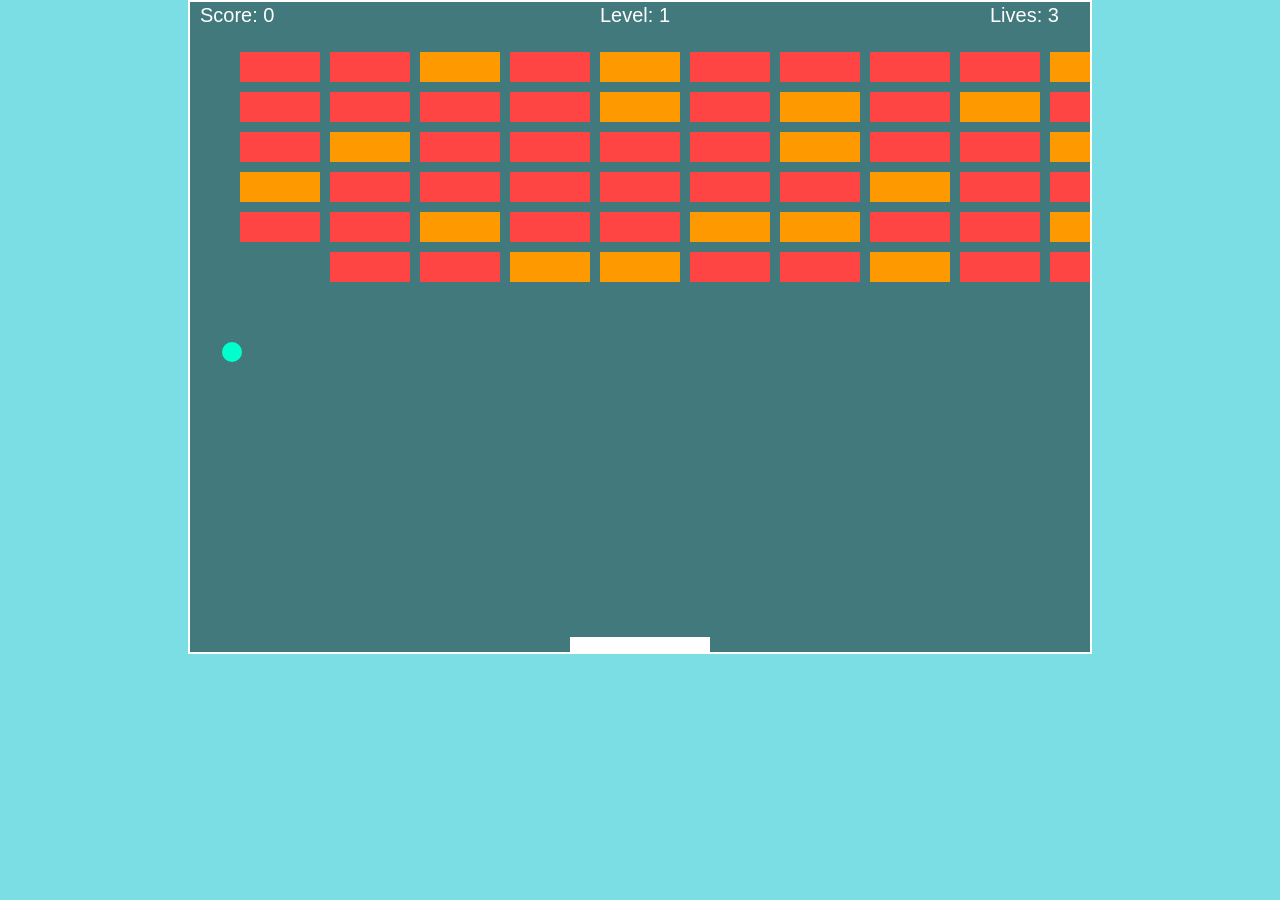
<file: brick.html>
<!DOCTYPE html>
<html lang="en">
<head>
    <meta charset="UTF-8">
    <meta name="viewport" content="width=device-width, initial-scale=1.0">
    <title>Brick Breaker Game</title>
    <style>
        body {
            text-align: center;
            background-color: #7cdee5;
            margin: 0;
            overflow: hidden;
        }

        canvas {
            background: #42797d;
            display: block;
            margin: auto;
            border: 2px solid #fff;
        }
    </style>
</head>
<body>
    <canvas id="gameCanvas"></canvas>
    <script>
        const canvas = document.getElementById("gameCanvas");
        const ctx = canvas.getContext("2d");

        canvas.width = 900;
        canvas.height = 650;

        let lives = 3;
        let score = 0;
        let level = 1;
        let maxLevels = 5;

        let ball = {
            x: canvas.width / 2,
            y: canvas.height - 60,
            radius: 10,
            dx: Math.random() < 0.5 ? 4 : -4,
            dy: -4,
            speedMultiplier: 1
        };

        let paddle = {
            width: 140,
            height: 15,
            x: (canvas.width - 140) / 2,
            dx: 12
        };

        const brickColumnCount = 10;
        const brickWidth = 80;
        const brickHeight = 30;
        const brickPadding = 10;
        const brickOffsetTop = 50;
        const brickOffsetLeft = 50;
        let brickRowCount = 5 + level;
        let bricksRemaining;
        let bricks = [];

        function createBricks() {
            bricksRemaining = 0;
            bricks = [];
            brickRowCount = 5 + level;
            for (let c = 0; c < brickColumnCount; c++) {
                bricks[c] = [];
                for (let r = 0; r < brickRowCount; r++) {
                    let type = Math.random() < 0.3 ? "strong" : "normal";
                    let hits = type === "strong" ? 2 : 1;
                    bricks[c][r] = {
                        x: 0,
                        y: 0,
                        status: 1,
                        type: type,
                        hits: hits,
                        hasPowerUp: Math.random() < 0.15
                    };
                    bricksRemaining++;
                }
            }
        }
        createBricks();

        function setBallSpeed() {
            const speedLevels = {
                1: 1.5,
                2: 1.8,
                3: 2.2,
                4: 2.6,
                5: 3.0
            };
            ball.speedMultiplier = speedLevels[level] || 3.5;
        }

        let rightPressed = false;
        let leftPressed = false;

        document.addEventListener("keydown", (e) => {
            if (e.key === "Right" || e.key === "ArrowRight") rightPressed = true;
            if (e.key === "Left" || e.key === "ArrowLeft") leftPressed = true;
        });
        document.addEventListener("keyup", (e) => {
            if (e.key === "Right" || e.key === "ArrowRight") rightPressed = false;
            if (e.key === "Left" || e.key === "ArrowLeft") leftPressed = false;
        });

        function drawBall() {
            ctx.beginPath();
            ctx.arc(ball.x, ball.y, ball.radius, 0, Math.PI * 2);
            ctx.fillStyle = "#00ffcc";
            ctx.fill();
            ctx.closePath();
        }

        function drawPaddle() {
            ctx.beginPath();
            ctx.rect(paddle.x, canvas.height - paddle.height, paddle.width, paddle.height);
            ctx.fillStyle = "#fff";
            ctx.fill();
            ctx.closePath();
        }

        function drawBricks() {
            for (let c = 0; c < brickColumnCount; c++) {
                for (let r = 0; r < brickRowCount; r++) {
                    let brick = bricks[c][r];
                    if (brick.status === 1) {
                        let brickX = c * (brickWidth + brickPadding) + brickOffsetLeft;
                        let brickY = r * (brickHeight + brickPadding) + brickOffsetTop;
                        bricks[c][r].x = brickX;
                        bricks[c][r].y = brickY;
                        ctx.beginPath();
                        ctx.rect(brickX, brickY, brickWidth, brickHeight);
                        ctx.fillStyle = brick.type === "strong" ? "#ff9900" : "#ff4444";
                        ctx.fill();
                        ctx.closePath();
                    }
                }
            }
        }

        function drawScore() {
            ctx.font = "20px Arial";
            ctx.fillStyle = "#fff";
            ctx.fillText(`Score: ${score}`, 10, 20);
        }

        function drawLives() {
            ctx.font = "20px Arial";
            ctx.fillStyle = "#fff";
            ctx.fillText(`Lives: ${lives}`, canvas.width - 100, 20);
        }

        function drawLevel() {
            ctx.font = "20px Arial";
            ctx.fillStyle = "#fff";
            ctx.fillText(`Level: ${level}`, canvas.width / 2 - 40, 20);
        }

        function collisionDetection() {
            for (let c = 0; c < brickColumnCount; c++) {
                for (let r = 0; r < brickRowCount; r++) {
                    let brick = bricks[c][r];
                    if (brick.status === 1) {
                        if (ball.x > brick.x && ball.x < brick.x + brickWidth && ball.y > brick.y && ball.y < brick.y + brickHeight) {
                            ball.dy = -ball.dy;
                            brick.hits--;
                            if (brick.hits === 0) {
                                brick.status = 0;
                                bricksRemaining--;
                            }
                        }
                    }
                }
            }
        }

        function update() {
            ball.x += ball.dx * ball.speedMultiplier;
            ball.y += ball.dy * ball.speedMultiplier;

            if (ball.x + ball.radius > canvas.width || ball.x - ball.radius < 0) ball.dx = -ball.dx;
            if (ball.y - ball.radius < 0) ball.dy = -ball.dy;
            else if (ball.y + ball.radius > canvas.height) {
                lives--;
                if (lives <= 0) {
                    alert(`Game Over! Restarting from Level ${level}`);
                    lives = 3;
                    score = (level - 1) * 10;
                    resetGame();
                } else {
                    resetBall();
                }
            }

            if (ball.y + ball.radius > canvas.height - paddle.height && ball.x > paddle.x && ball.x < paddle.x + paddle.width) {
                ball.dy = -ball.dy;
            }

            collisionDetection();

            if (bricksRemaining === 0) {
                level++;
                if (level > maxLevels) {
                    alert("You Win! Game Over");
                    level = 1;
                    score = 0;
                    lives = 3;
                } else {
                    score = (level - 1) * 10;
                    createBricks();
                    setBallSpeed();
                    resetBall();
                }
            }

            if (rightPressed && paddle.x < canvas.width - paddle.width) paddle.x += paddle.dx;
            else if (leftPressed && paddle.x > 0) paddle.x -= paddle.dx;
        }

        function resetBall() {
            ball.x = canvas.width / 2;
            ball.y = canvas.height - 60;
            ball.dy = -4;
            ball.dx = Math.random() < 0.5 ? 4 : -4;
        }

        function draw() {
            ctx.clearRect(0, 0, canvas.width, canvas.height);
            drawBricks();
            drawBall();
            drawPaddle();
            drawScore();
            drawLives();
            drawLevel();
        }

        function gameLoop() {
            update();
            draw();
            requestAnimationFrame(gameLoop);
        }

        setBallSpeed();
        gameLoop();
    </script>
</body>
</html>
</file>
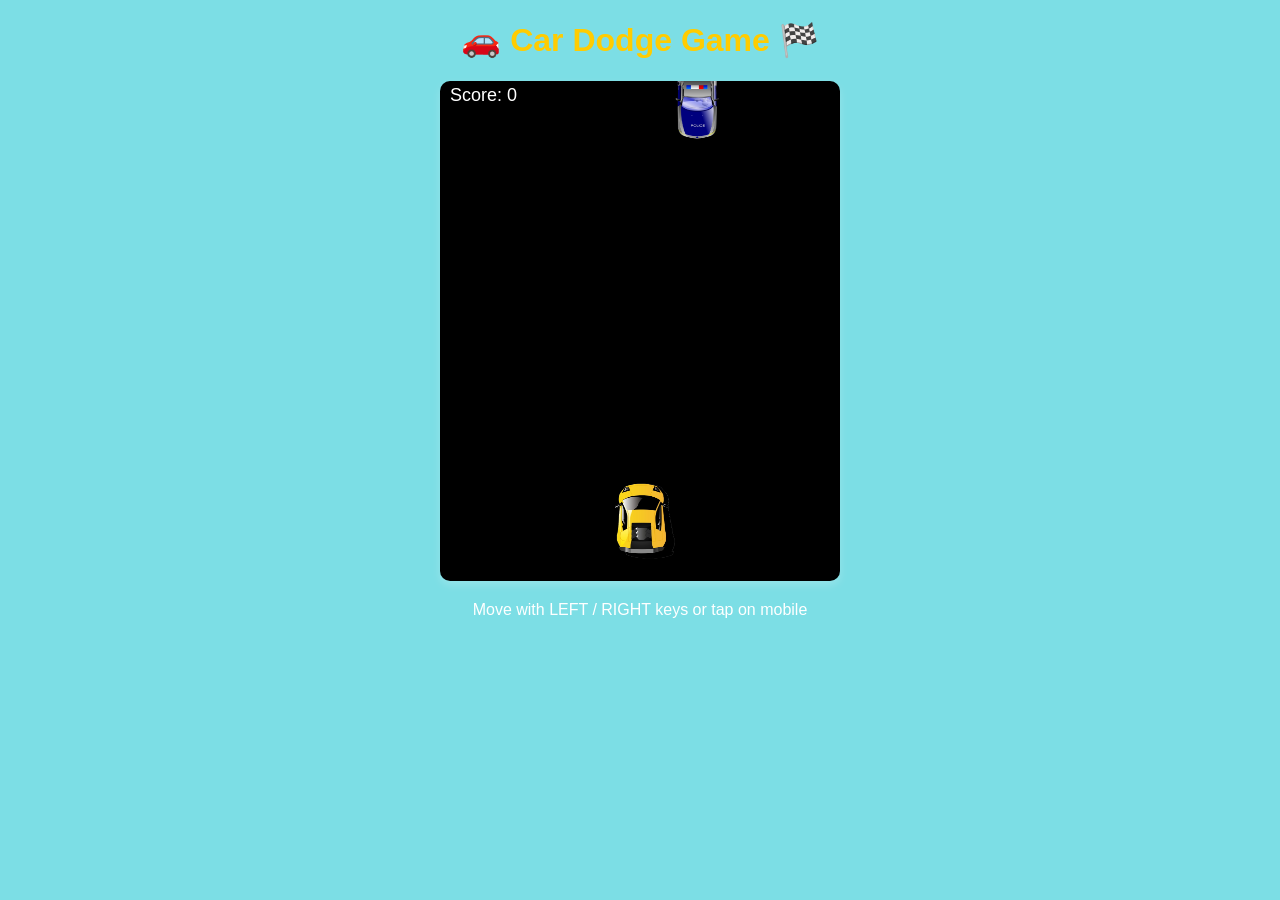
<file: car.html>
<!DOCTYPE html>
<html lang="en">
<head>
    <meta charset="UTF-8">
    <meta name="viewport" content="width=device-width, initial-scale=1.0">
    <title>🚗 Car Dodge Game 🏁</title>
    <style>
        body {
            text-align: center;
            background: #7cdee5;
            font-family: Arial, sans-serif;
            color: white;
            margin: 0;
            overflow: hidden;
        }
        canvas {
            background: black;
            display: block;
            margin: 20px auto;
            border-radius: 10px;
            box-shadow: 0 4px 8px rgba(255, 255, 255, 0.2);
        }
        h1 {
            color: #ffcc00;
        }
    </style>
</head>
<body>
    <h1>🚗 Car Dodge Game 🏁</h1>
    <canvas id="gameCanvas" width="400" height="500"></canvas>
    <p>Move with LEFT / RIGHT keys or tap on mobile</p>

    <script>
        const canvas = document.getElementById("gameCanvas");
        const ctx = canvas.getContext("2d");
    
        const playerCar = new Image();
        playerCar.src = "player-car.png"; 
    
        const obstacleCar = new Image();
        obstacleCar.src = "enemy-car.png"; 
    
        let car = { x: 175, width: 60, height: 80, speed: 20 };
        let obstacles = [];
        let score = 0;
        let gameOver = false;
        let username = "";
    
        function drawCar() {
            ctx.drawImage(playerCar, car.x, canvas.height - 100, car.width, car.height);
        }
    
        function drawObstacles() {
            obstacles.forEach(obs => {
                ctx.drawImage(obstacleCar, obs.x, obs.y, obs.width, obs.height);
            });
        }
    
        function updateObstacles() {
            obstacles.forEach((obs, index) => {
                obs.y += obs.speed;
                if (obs.y > canvas.height) {
                    obstacles.splice(index, 1);
                    score++;
                }
    
                if (obs.y + obs.height > canvas.height - 100 &&
                    obs.x < car.x + car.width && obs.x + obs.width > car.x) {
                    gameOver = true;
                    saveScore(score);
                    alert("Game Over! Your Score: " + score);
                    document.location.reload();
                }
            });
        }
    
        function spawnObstacle() {
            let obs = {
                x: Math.random() * (canvas.width - 50),
                y: -80,
                width: 50,
                height: 80,
                speed: Math.random() * 3 + 3
            };
            obstacles.push(obs);
        }
    
        function drawScore() {
            ctx.fillStyle = "white";
            ctx.font = "18px Arial";
            ctx.fillText("Score: " + score, 10, 20);
        }
    
        function moveCar(direction) {
            if (direction === "left" && car.x > 0) car.x -= car.speed;
            if (direction === "right" && car.x < canvas.width - car.width) car.x += car.speed;
        }
    
        function gameLoop() {
            if (gameOver) return;
    
            ctx.clearRect(0, 0, canvas.width, canvas.height);
            drawCar();
            drawObstacles();
            updateObstacles();
            drawScore();
            requestAnimationFrame(gameLoop);
        }
    
        document.addEventListener("keydown", event => {
            if (event.key === "ArrowLeft") moveCar("left");
            if (event.key === "ArrowRight") moveCar("right");
        });
    
        document.addEventListener("touchstart", (e) => {
            let touchX = e.touches[0].clientX;
            if (touchX < window.innerWidth / 2) moveCar("left");
            else moveCar("right");
        });
    
        setInterval(spawnObstacle, 1200);
        gameLoop();
    
        // Fetch username from dashboard.php
        fetch('dashboard.php')
            .then(response => response.text())
            .then(data => {
                username = data.trim();
                console.log("Username:", username);
            });
    
        // Function to send score to the database
        function saveScore(score) {
            if (!username || username === "") {
                console.log("Error: Username is missing!");
                return;
            }
    
            const formData = new FormData();
            formData.append("username", username);
            formData.append("score", score);
    
            fetch("update_score.php", {
                method: "POST",
                body: formData
            })
            .then(response => response.text())
            .then(data => console.log("Score updated:", data))
            .catch(error => console.error("Error updating score:", error));
        }
    </script>
    
</body>
</html>
</file>
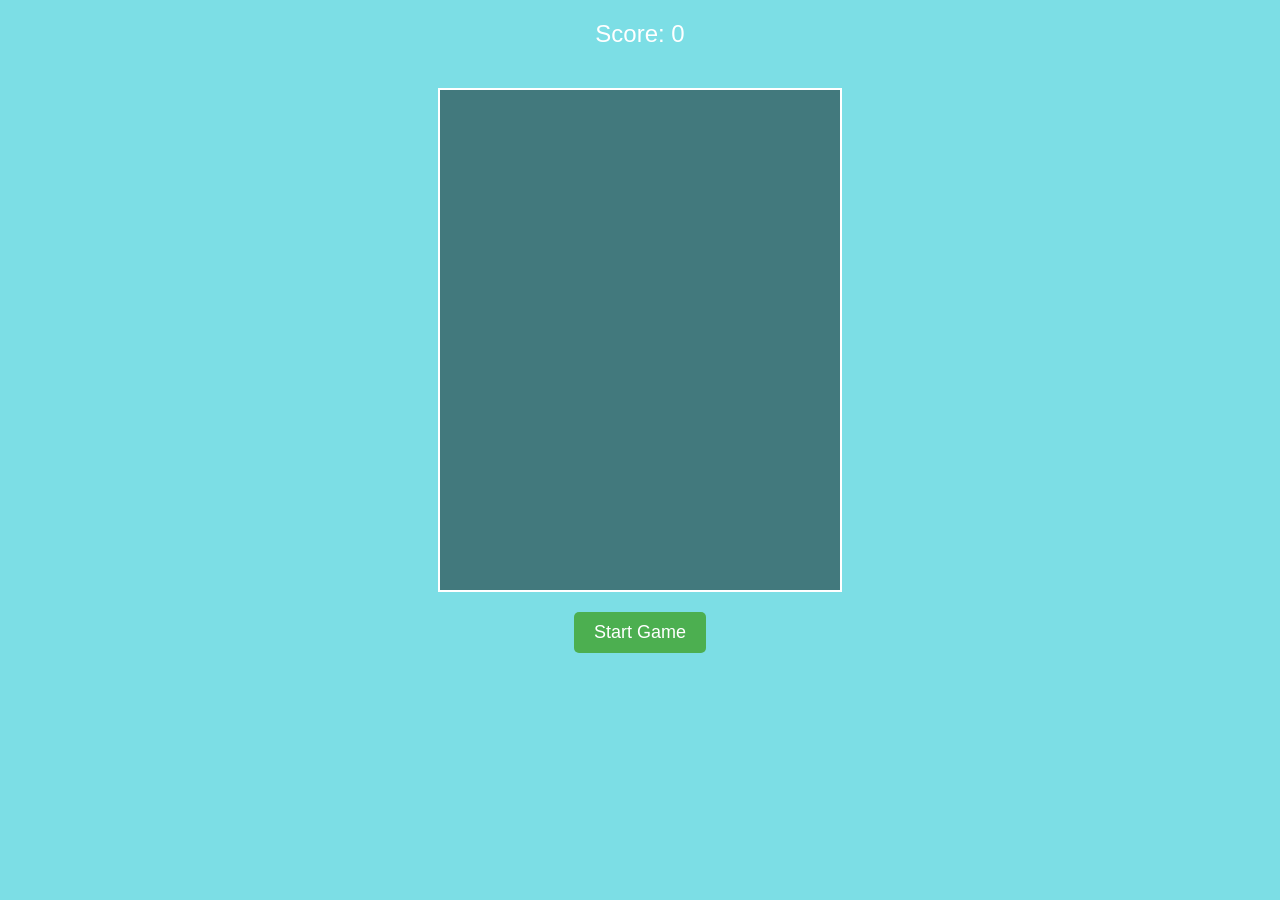
<file: fall.html>
<!DOCTYPE html>
<html lang="en">
<head>
    <meta charset="UTF-8">
    <meta name="viewport" content="width=device-width, initial-scale=1.0">
    <title>Catch the Falling Object</title>
    <style>
        /* CSS Code */
        body {
            margin: 0;
            display: flex;
            flex-direction: column;
            align-items: center;
            background-color: #7cdee5;
            font-family: Arial, sans-serif;
        }

        #game-container {
            width: 400px;
            height: 500px;
            position: relative;
            background-color: #42797d;
            border: 2px solid #fff;
            overflow: hidden;
            margin-top: 20px;
        }

        #target {
            width: 50px;
            height: 50px;
            position: absolute;
            background-color: #ff4444;
            border-radius: 50%;
            cursor: pointer;
            display: none;
        }

        #score-board {
            color: white;
            font-size: 24px;
            margin: 20px 0;
        }

        #start-btn {
            padding: 10px 20px;
            font-size: 18px;
            background-color: #4CAF50;
            color: white;
            border: none;
            border-radius: 5px;
            cursor: pointer;
            margin-top: 20px;
        }

        #start-btn:hover {
            background-color: #45a049;
        }
    </style>
</head>
<body>
    <!-- HTML Code -->
    <div id="score-board">Score: 0</div>
    <div id="game-container">
        <div id="target"></div>
    </div>
    <button id="start-btn">Start Game</button>

    <script>
        // JavaScript Code
        const target = document.getElementById('target');
        const scoreBoard = document.getElementById('score-board');
        const startBtn = document.getElementById('start-btn');
        const gameContainer = document.getElementById('game-container');
        let score = 0;
        let gameActive = false;

        function startGame() {
            score = 0;
            gameActive = true;
            scoreBoard.textContent = "Score: " + score;
            startBtn.style.display = 'none';
            target.style.display = 'block';
            moveTarget();
        }

        function moveTarget() {
            if (!gameActive) return;

            // Random horizontal position
            const containerWidth = gameContainer.offsetWidth - target.offsetWidth;
            const randomLeft = Math.floor(Math.random() * containerWidth);
            
            // Reset animation
            target.style.transition = 'none';
            target.style.left = randomLeft + 'px';
            target.style.top = '-50px';

            // Trigger reflow to reset animation
            void target.offsetHeight;

            // Start falling animation
            target.style.transition = 'top 2s linear';
            target.style.top = gameContainer.offsetHeight + 'px';

            // Listen for animation end
            target.addEventListener('transitionend', () => {
                if (gameActive) {
                    gameOver();
                }
            }, { once: true });
        }

        function incrementScore() {
            if (gameActive) {
                score++;
                scoreBoard.textContent = "Score: " + score;
                moveTarget();
            }
        }

        function gameOver() {
            gameActive = false;
            target.style.display = 'none';
            startBtn.style.display = 'block';
            alert("Game Over! Final Score: " + score);
        }

        // Event Listeners
        startBtn.addEventListener('click', startGame);
        target.addEventListener('click', incrementScore);





        //------
        
        function gameOver() {
    gameActive = false;
    target.style.display = 'none';
    startBtn.style.display = 'block';
    alert("Game Over! Final Score: " + score);

    // Send score to the server
    fetch('update_score.php', {
        method: 'POST',
        headers: { 'Content-Type': 'application/x-www-form-urlencoded' },
        body: 'score=' + score
    })
    .then(response => response.text())
    .then(data => console.log(data))
    .catch(error => console.error('Error:', error));
}

        //------


    </script>
</body>
</html>
</file>
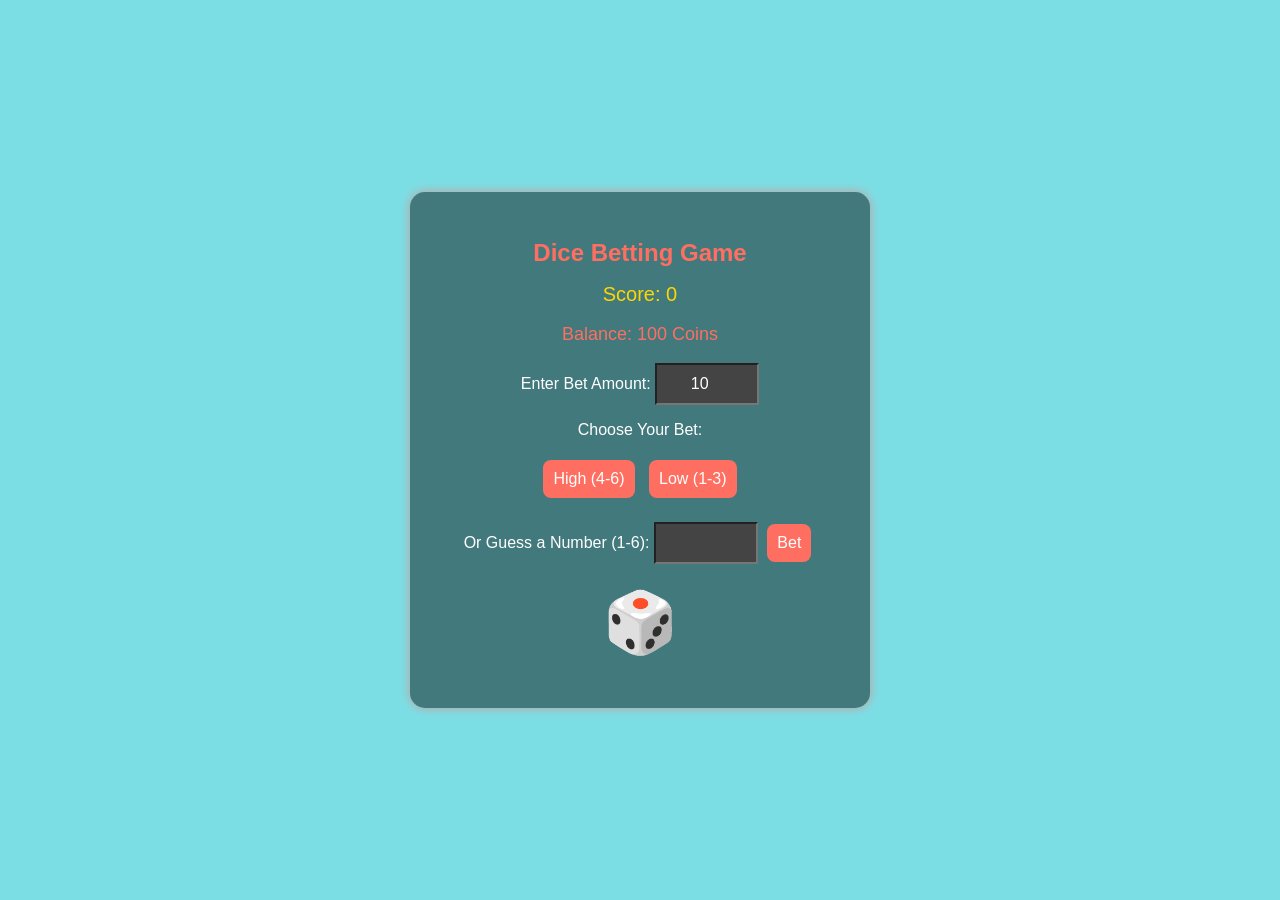
<file: gambling.html>
<!DOCTYPE html>
<html lang="en">
<head>
    <meta charset="UTF-8">
    <meta name="viewport" content="width=device-width, initial-scale=1.0">
    <title>Dice Betting Game</title>
    <style>body {
        font-family: 'Arial', sans-serif;
        background-color: #7cdee5;
        color: white;
        display: flex;
        justify-content: center;
        align-items: center;
        height: 100vh;
        margin: 0;
    }
    .container {
        background-color: #42797d;
        padding: 30px;
        border-radius: 15px;
        box-shadow: 0 0 10px rgba(255, 111, 97, 0.6);
        text-align: center;
        width: 400px;
    }
    h1 {
        font-size: 24px;
        color: #ff6f61;
    }
    .score {
        font-size: 20px;
        color: #ffd700;
        margin: 10px 0;
    }
    .balance {
        font-size: 18px;
        color: #ff6f61;
    }
    input {
        padding: 10px;
        font-size: 16px;
        width: 80px;
        background-color: #444;
        color: white;
        text-align: center;
    }
    button {
        padding: 10px;
        font-size: 16px;
        cursor: pointer;
        border: none;
        border-radius: 8px;
        background-color: #ff6f61;
        color: white;
        margin: 5px;
    }
    button:hover {
        background-color: #ff4a3d;
    }
    .dice {
        font-size: 60px;
        color: #ffcc00;
        margin: 20px auto;
        transition: transform 0.5s ease-in-out;
    }
    .rolling {
        animation: rollDice 0.5s infinite linear;
    }
    @keyframes rollDice {
        0% { transform: rotate(0deg); }
        100% { transform: rotate(360deg); }
    }
</style>
</head>
<body>
    <div class="container">
        <h1>Dice Betting Game</h1>
        <p class="score">Score: <span id="score">0</span></p>
        <p class="balance">Balance: <span id="balance">100</span> Coins</p>
        <p>Enter Bet Amount: <input type="number" id="bet-amount" min="1" value="10"></p>
        <p>Choose Your Bet:</p>
        <button onclick="bet('high')">High (4-6)</button>
        <button onclick="bet('low')">Low (1-3)</button>
        <p>Or Guess a Number (1-6): <input type="number" id="guess-number" min="1" max="6"> <button onclick="bet('number')">Bet</button></p>
        <div class="dice" id="dice">🎲</div>
        <div class="result" id="result"></div>
    </div>
    <script>
       let balance = 100;
let score = 0;

function bet(choice) {
    let betAmount = parseInt(document.getElementById("bet-amount").value);
    if (betAmount > balance || betAmount <= 0) {
        alert("Invalid bet amount!");
        return;
    }

    let diceElement = document.getElementById("dice");
    diceElement.style.animation = "roll 1s ease-out";

    setTimeout(() => {
        let dice = Math.floor(Math.random() * 6) + 1;
        diceElement.innerText = dice;
        diceElement.style.animation = "none";

        let win = false, multiplier = 0;

        if (choice === "high" && dice >= 4) {
            win = true;
            multiplier = 2;
        } else if (choice === "low" && dice <= 3) {
            win = true;
            multiplier = 2;
        } else if (choice === "number") {
            let guess = parseInt(document.getElementById("guess-number").value);
            if (guess === dice) {
                win = true;
                multiplier = 6;
            }
        }

        if (win) {
            balance += betAmount * (multiplier - 1);
            document.getElementById("result").innerText = `You won! Dice: ${dice}`;
            
            // **Calculate Score (1 Point for Every 10 Coins Bet)**
            let scoreToAdd = Math.floor(betAmount / 10);
            if (scoreToAdd > 0) {
                score += scoreToAdd;
                updateScore(scoreToAdd); // Update the score in the database
            }
        } else {
            balance -= betAmount;
            document.getElementById("result").innerText = `You lost! Dice: ${dice}`;
        }

        document.getElementById("balance").innerText = balance;
        document.getElementById("score").innerText = score;

        if (balance <= 0) {
            alert("Game Over! You ran out of coins.");
            balance = 100;
            score = 0;
            document.getElementById("balance").innerText = balance;
            document.getElementById("score").innerText = score;
            updateScore(0); // Reset score in DB
        }
    }, 1000);
}

// **Fixed AJAX Request for Score Update**
function updateScore(points) {
    fetch('update_score.php', {
        method: 'POST',
        headers: { 'Content-Type': 'application/x-www-form-urlencoded' },
        body: `score=${points}`
    })
    .then(response => response.text())
    .then(data => console.log("Server Response:", data))
    .catch(error => console.error('Error:', error));
}

    </script>
</body>
</html>
</file>
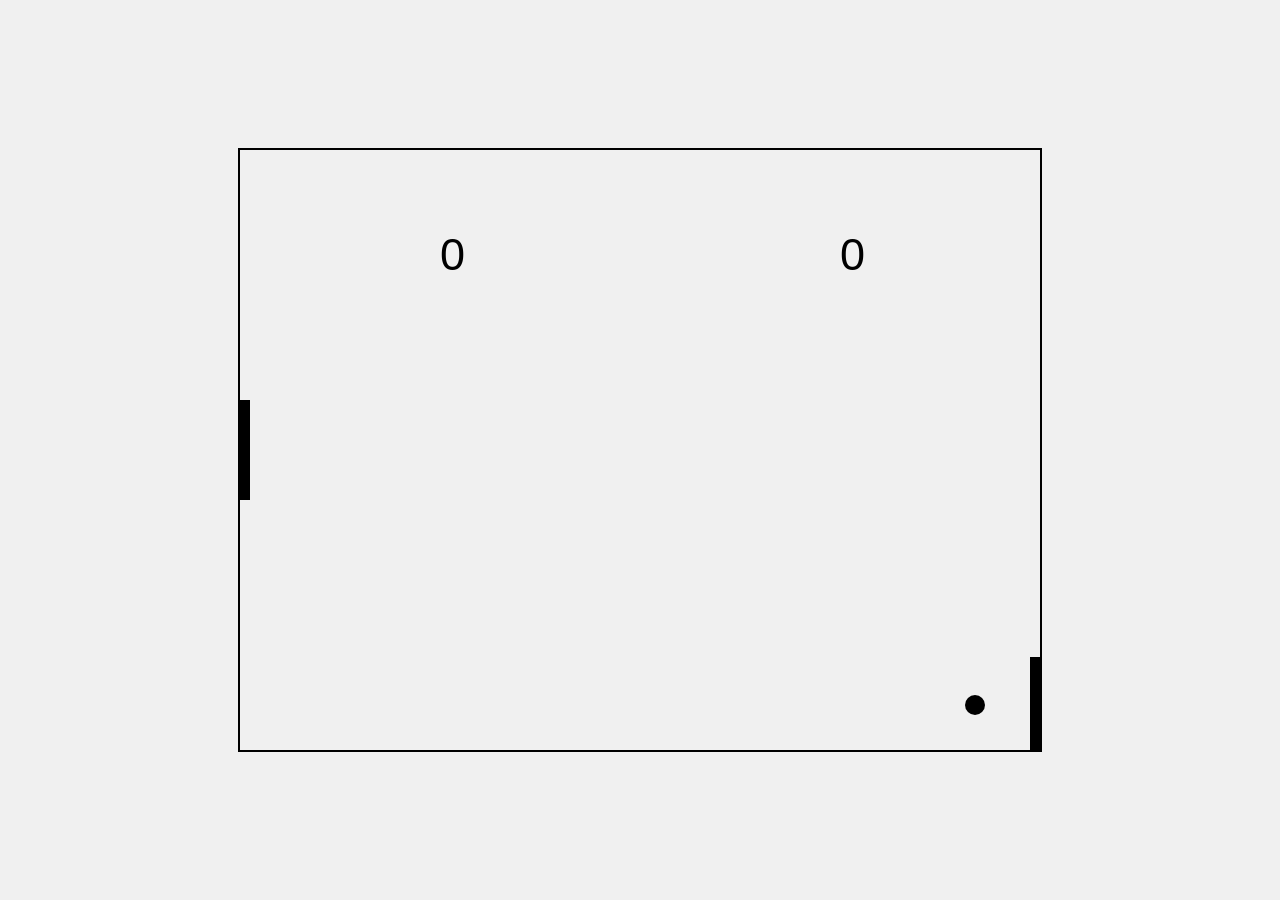
<file: pong.html>
<!DOCTYPE html>
<html lang="en">
<head>
    <meta charset="UTF-8">
    <meta name="viewport" content="width=device-width, initial-scale=1.0">
    <title>Pong Game</title>
    <style>
        body {
    display: flex;
    justify-content: center;
    align-items: center;
    height: 100vh;
    margin: 0;
    background-color: #f0f0f0;
}

#game-container {
    border: 2px solid #000;
}

canvas {
    display: block;
}
    </style>
</head>
<body>
    <div id="game-container">
        <canvas id="gameCanvas" width="800" height="600"></canvas>
    </div>
    <script>
        document.addEventListener('DOMContentLoaded', () => {
    const canvas = document.getElementById('gameCanvas');
    const ctx = canvas.getContext('2d');

    // Paddle settings
    const paddleWidth = 10;
    const paddleHeight = 100;
    const paddleSpeed = 7;

    // Ball settings
    const ballRadius = 10;
    let ballX = canvas.width / 2;
    let ballY = canvas.height / 2;
    let ballSpeedX = 5;
    let ballSpeedY = 5;

    // Player paddle
    let playerPaddleY = (canvas.height - paddleHeight) / 2;
    let playerPaddleDY = 0;

    // AI paddle
    let aiPaddleY = (canvas.height - paddleHeight) / 2;

    // Score
    let playerScore = 0;
    let aiScore = 0;

    function drawPaddle(x, y) {
        ctx.fillStyle = '#000';
        ctx.fillRect(x, y, paddleWidth, paddleHeight);
    }

    function drawBall() {
        ctx.beginPath();
        ctx.arc(ballX, ballY, ballRadius, 0, Math.PI * 2);
        ctx.fillStyle = '#000';
        ctx.fill();
        ctx.closePath();
    }

    function drawScore() {
        ctx.font = '45px Arial';
        ctx.fillStyle = '#000';
        ctx.fillText(playerScore, canvas.width / 4, canvas.height / 5);
        ctx.fillText(aiScore, 3 * canvas.width / 4, canvas.height / 5);
    }

    function movePaddle(event) {
        if (event.key === 'ArrowUp') {
            playerPaddleDY = -paddleSpeed;
        } else if (event.key === 'ArrowDown') {
            playerPaddleDY = paddleSpeed;
        }
    }

    function stopPaddle(event) {
        if (event.key === 'ArrowUp' || event.key === 'ArrowDown') {
            playerPaddleDY = 0;
        }
    }

    function moveAI() {
        if (ballY < aiPaddleY + paddleHeight / 2) {
            aiPaddleY -= paddleSpeed;
        } else {
            aiPaddleY += paddleSpeed;
        }
    }

    function update() {
        // Update player paddle position
        playerPaddleY += playerPaddleDY;
        if (playerPaddleY < 0) playerPaddleY = 0;
        if (playerPaddleY > canvas.height - paddleHeight) playerPaddleY = canvas.height - paddleHeight;

        // Update AI paddle position
        if (aiPaddleY < 0) aiPaddleY = 0;
        if (aiPaddleY > canvas.height - paddleHeight) aiPaddleY = canvas.height - paddleHeight;

        // Update ball position
        ballX += ballSpeedX;
        ballY += ballSpeedY;

        // Ball collision with top and bottom walls
        if (ballY + ballRadius > canvas.height || ballY - ballRadius < 0) {
            ballSpeedY = -ballSpeedY;
        }

        // Ball collision with paddles
        if (ballX - ballRadius < paddleWidth) {
            if (ballY > playerPaddleY && ballY < playerPaddleY + paddleHeight) {
                ballSpeedX = -ballSpeedX;
            } else if (ballX - ballRadius < 0) {
                aiScore++;
                resetBall();
            }
        } else if (ballX + ballRadius > canvas.width - paddleWidth) {
            if (ballY > aiPaddleY && ballY < aiPaddleY + paddleHeight) {
                ballSpeedX = -ballSpeedX;
            } else if (ballX + ballRadius > canvas.width) {
                playerScore++;
                resetBall();
            }
        }
    }

    function resetBall() {
        ballX = canvas.width / 2;
        ballY = canvas.height / 2;
        ballSpeedX = -ballSpeedX;
        ballSpeedY = 5;
    }

    function draw() {
        ctx.clearRect(0, 0, canvas.width, canvas.height);
        drawPaddle(0, playerPaddleY);
        drawPaddle(canvas.width - paddleWidth, aiPaddleY);
        drawBall();
        drawScore();
    }

    function gameLoop() {
        update();
        moveAI();
        draw();
        requestAnimationFrame(gameLoop);
    }

    document.addEventListener('keydown', movePaddle);
    document.addEventListener('keyup', stopPaddle);
    gameLoop();
});
    </script>
</body>
</html>
</file>
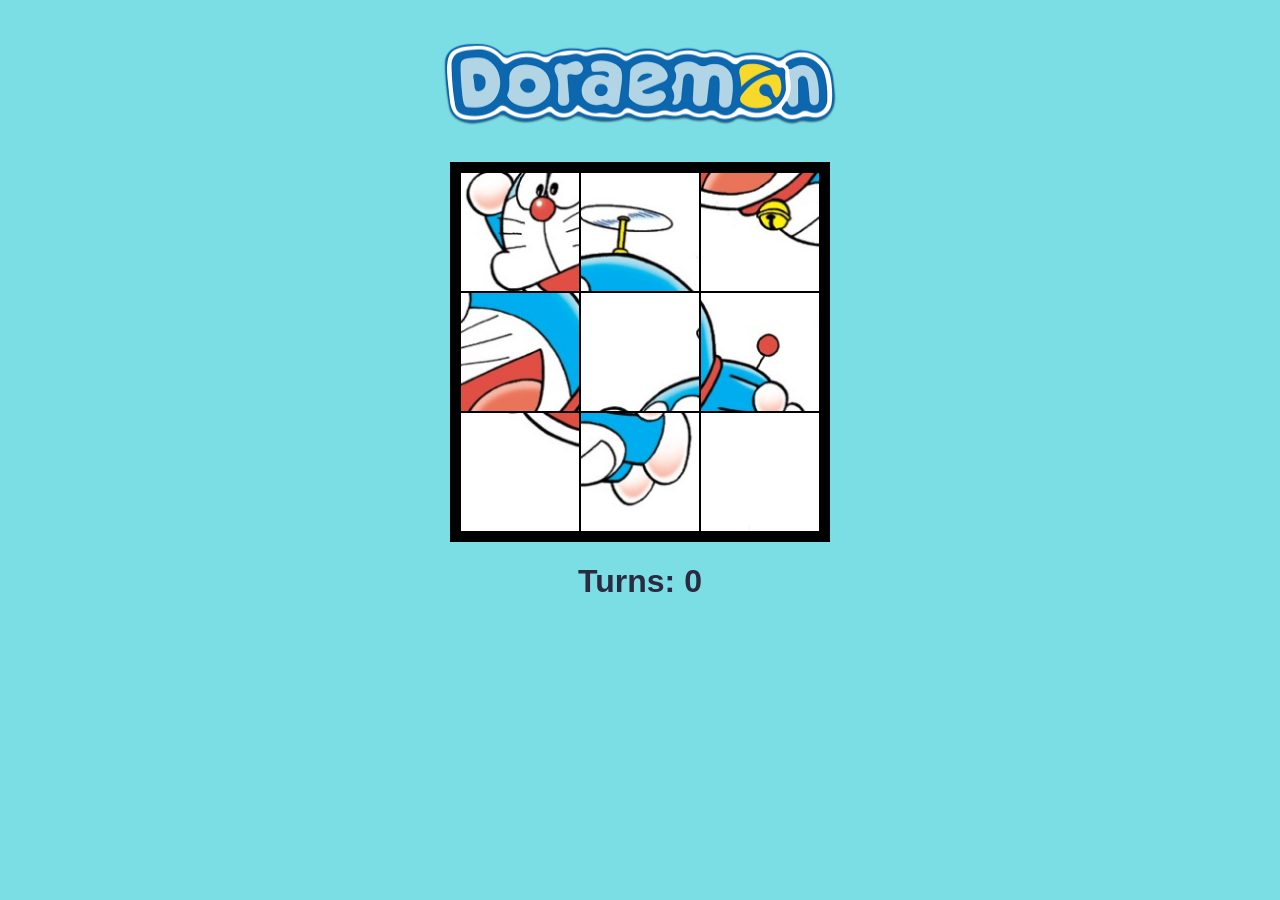
<file: puzzle.html>
<!DOCTYPE html>
<html>
    <head>
        <meta name="google-adsense-account" content="ca-pub-2062005750987360">
        <meta charset="UTF-8">
        <meta name="viewport" content="width=device-width, initial-scale=1.0">
        <title>Slide Puzzle</title>
        <style>
            body {
    font-family: Arial, Helvetica, sans-serif;
    text-align: center;
    color: #2a2a40;
    background-color: #7cdee5 ;
}

#title {
    height: 150px;
    width: 400px;
}

#board {
    width: 360px;
    height: 360px;
    background-color: #2a2a40;
    border: 10px solid #000000;

    margin: 0 auto;
    display: flex;
    flex-wrap: wrap;
}

#board img {
    width: 118px;
    height: 118px;
    border: 1px solid #000000;
}
        </style>
        <script>
            
var rows = 3;
var columns = 3;

var currTile;
var otherTile; //blank tile

var turns = 0;

// var imgOrder = ["1", "2", "3", "4", "5", "6", "7", "8", "9"];
var imgOrder = ["4", "2", "8", "5", "1", "6", "7", "9", "3"];

window.onload = function() {
    for (let r=0; r < rows; r++) {
        for (let c=0; c < columns; c++) {

            //<img id="0-0" src="1.jpg">
            let tile = document.createElement("img");
            tile.id = r.toString() + "-" + c.toString();
            tile.src = imgOrder.shift() + ".jpg";

            //DRAG FUNCTIONALITY
            tile.addEventListener("dragstart", dragStart);  //click an image to drag
            tile.addEventListener("dragover", dragOver);    //moving image around while clicked
            tile.addEventListener("dragenter", dragEnter);  //dragging image onto another one
            tile.addEventListener("dragleave", dragLeave);  //dragged image leaving anohter image
            tile.addEventListener("drop", dragDrop);        //drag an image over another image, drop the image
            tile.addEventListener("dragend", dragEnd);      //after drag drop, swap the two tiles

            document.getElementById("board").append(tile);

        }
    }
}

function dragStart() {
    currTile = this; //this refers to the img tile being dragged
}

function dragOver(e) {
    e.preventDefault();
}

function dragEnter(e) {
    e.preventDefault();
}

function dragLeave() {

}

function dragDrop() {
    otherTile = this; //this refers to the img tile being dropped on
}

function dragEnd() {
    if (!otherTile.src.includes("3.jpg")) {
        return;
    }

    let currCoords = currTile.id.split("-"); //ex) "0-0" -> ["0", "0"]
    let r = parseInt(currCoords[0]);
    let c = parseInt(currCoords[1]);

    let otherCoords = otherTile.id.split("-");
    let r2 = parseInt(otherCoords[0]);
    let c2 = parseInt(otherCoords[1]);

    let moveLeft = r == r2 && c2 == c-1;
    let moveRight = r == r2 && c2 == c+1;

    let moveUp = c == c2 && r2 == r-1;
    let moveDown = c == c2 && r2 == r+1;

    let isAdjacent = moveLeft || moveRight || moveUp || moveDown;

    if (isAdjacent) {
        let currImg = currTile.src;
        let otherImg = otherTile.src;

        currTile.src = otherImg;
        otherTile.src = currImg;

        turns += 1;
        document.getElementById("turns").innerText = turns;
    }


}
        </script>
    </head>

    <body>
        <img id="title" src="./logo.png">
        <div id="board">
        </div>
        <h1>Turns: <span id="turns">0</span></h1>
    </body>
</html>
</file>
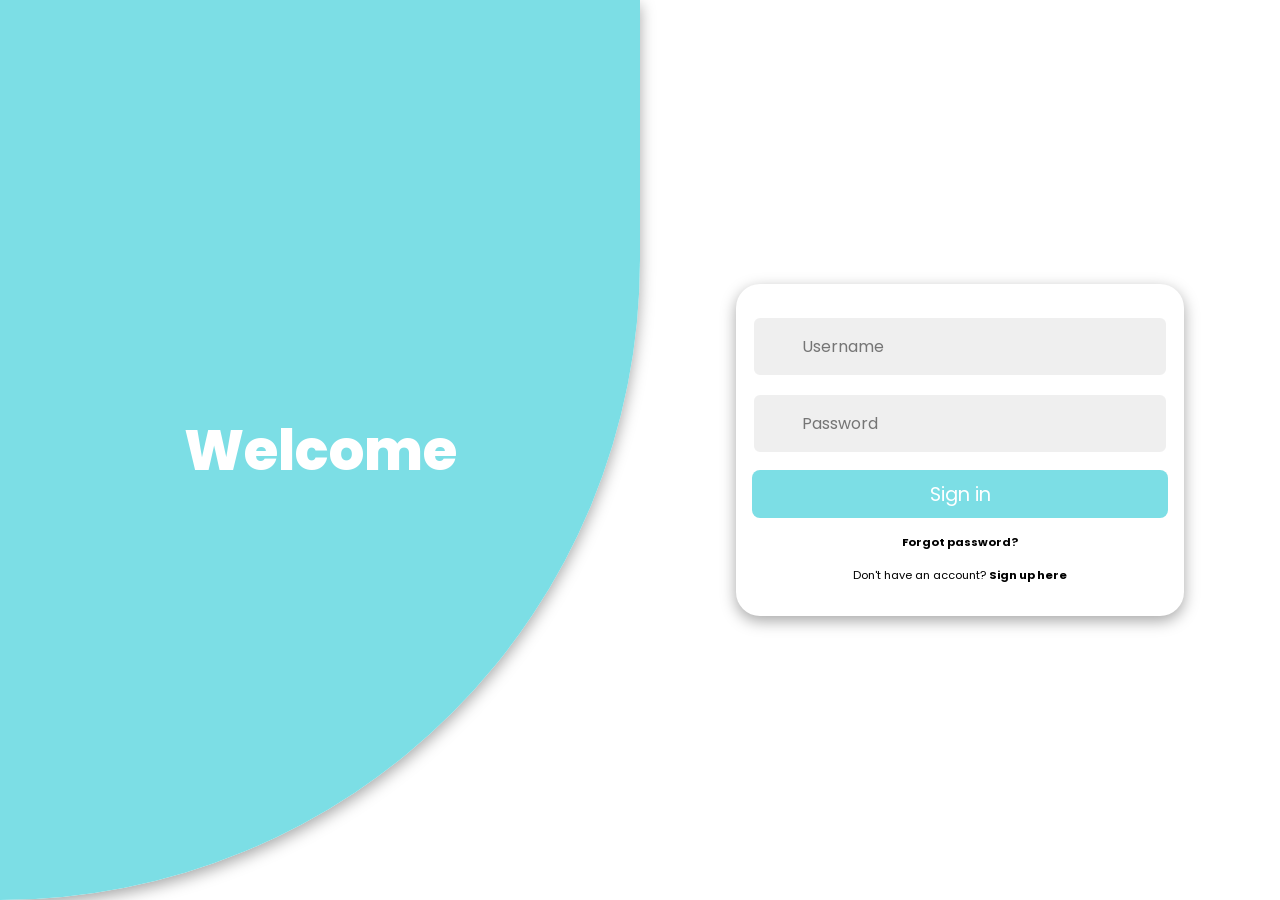
<file: signup.html>
<!DOCTYPE html>
<html lang="en">
<head>
    <meta charset="UTF-8">
    <meta name="viewport" content="width=device-width, initial-scale=1.0">
    <title>Document</title>
    <link href="https://fonts.googleapis.com/css?family=Poppins:wght@400;600&display=swap" rel="stylesheet"/>
    <link rel="stylesheet" href="styles2.css">
    
</head>
<body>
    <div id="container" class="container">
		<!-- FORM SECTION -->
		<div class="row">
			<!-- SIGN UP -->
			<div class="col align-items-center flex-col sign-up">
				<div class="form-wrapper align-items-center">
					<div class="form sign-up">
						<div class="input-group">
							<i class='bx bxs-user'></i>
							<input type="text" placeholder="Username">
						</div>
						<div class="input-group">
							<i class='bx bx-mail-send'></i>
							<input type="email" placeholder="Email">
						</div>
						<div class="input-group">
							<i class='bx bxs-lock-alt'></i>
							<input type="password" placeholder="Password">
						</div>
						<div class="input-group">
							<i class='bx bxs-lock-alt'></i>
							<input type="password" placeholder="Confirm password">
						</div>
						<button>
							Sign up
						</button>
						<p>
							<span>
								Already have an account?
							</span>
							<b onclick="toggle()" class="pointer">
								Sign in here
							</b>
						</p>
					</div>
				</div>
			
			</div>
			<!-- END SIGN UP -->
			<!-- SIGN IN -->
			<div class="col align-items-center flex-col sign-in">
				<div class="form-wrapper align-items-center">
					<div class="form sign-in">
						<div class="input-group">
							<i class='bx bxs-user'></i>
							<input type="text" placeholder="Username">
						</div>
						<div class="input-group">
							<i class='bx bxs-lock-alt'></i>
							<input type="password" placeholder="Password">
						</div>
						<button>
							Sign in
						</button>
						<p>
							<b>
								Forgot password?
							</b>
						</p>
						<p>
							<span>
								Don't have an account?
							</span>
							<b onclick="toggle()" class="pointer">
								Sign up here
							</b>
						</p>
					</div>
				</div>
				<div class="form-wrapper">
		
				</div>
			</div>
			<!-- END SIGN IN -->
		</div>
		<!-- END FORM SECTION -->
		<!-- CONTENT SECTION -->
		<div class="row content-row">
			<!-- SIGN IN CONTENT -->
			<div class="col align-items-center flex-col">
				<div class="text sign-in">
					<h2>
						Welcome
					</h2>
	
				</div>
				<div class="img sign-in">
		
				</div>
			</div>
			<!-- END SIGN IN CONTENT -->
			<!-- SIGN UP CONTENT -->
			<div class="col align-items-center flex-col">
				<div class="img sign-up">
				
				</div>
				<div class="text sign-up">
					<h2>
						Join with us
					</h2>
	
				</div>
			</div>
			<!-- END SIGN UP CONTENT -->
		</div>
		<!-- END CONTENT SECTION -->
	</div>
    <script>
    let container = document.getElementById('container')

        toggle = () => {
            container.classList.toggle('sign-in')
            container.classList.toggle('sign-up')
        }
        
        setTimeout(() => {
            container.classList.add('sign-in')
        }, 200)
        </script>
</body>
</html>
</file>
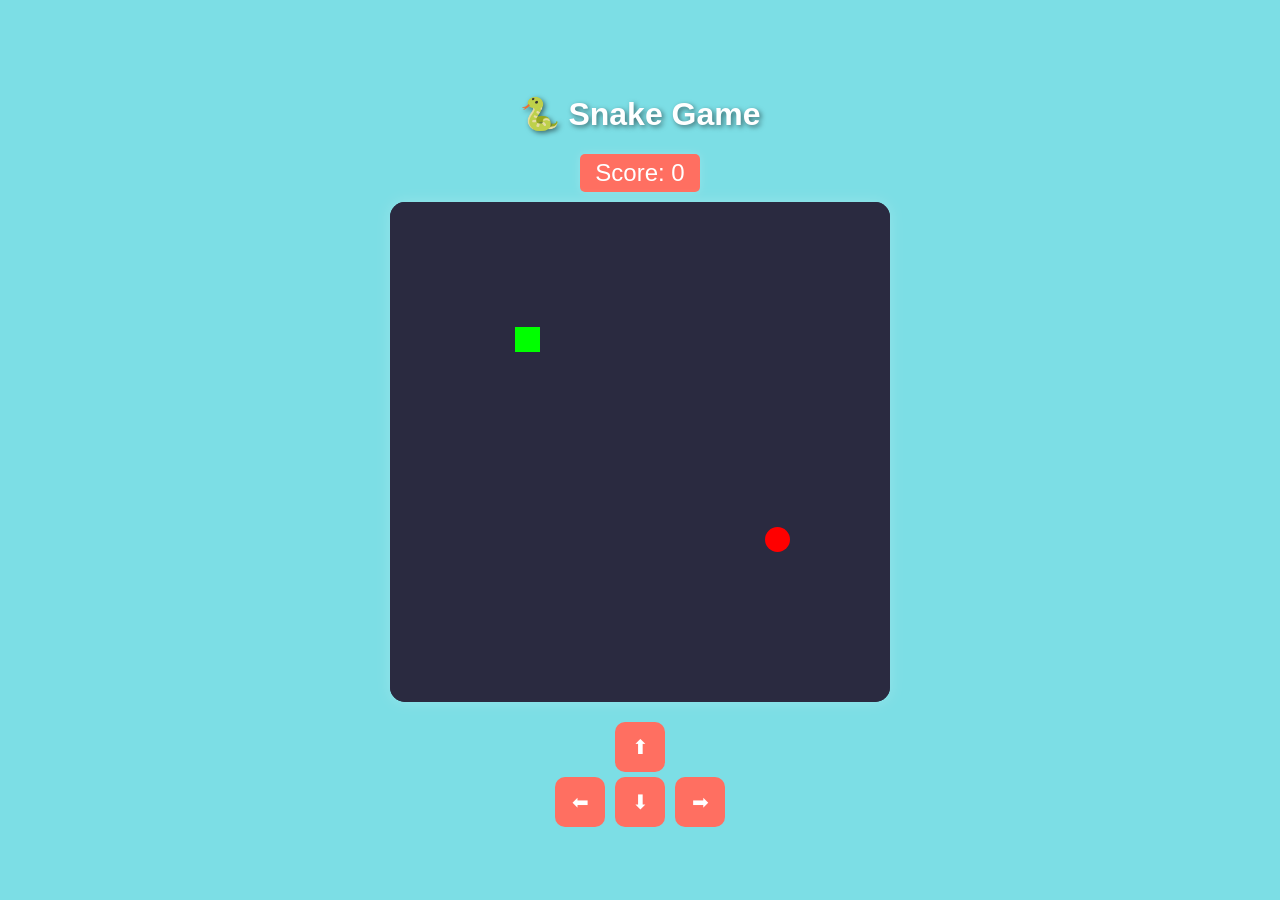
<file: snake.html>
<!DOCTYPE html>
<html lang="en">
<head>
    <meta charset="UTF-8">
    <meta name="viewport" content="width=device-width, initial-scale=1.0">
    <title>🐍 Snake Game</title>
    <style>
        /* General Styles */
        body {
            font-family: 'Arial', sans-serif;
            text-align: center;
            background: #7cdee5;
            color: white;
            margin: 0;
            display: flex;
            flex-direction: column;
            align-items: center;
            justify-content: center;
            height: 100vh;
        }

        h1 {
            font-size: 2rem;
            text-shadow: 2px 2px 5px rgba(0, 0, 0, 0.5);
        }

        /* Score Display */
        #score {
            font-size: 1.5rem;
            margin-bottom: 10px;
            background: #ff6f61;
            padding: 5px 15px;
            border-radius: 5px;
            box-shadow: 0 0 10px rgba(255, 255, 255, 0.2);
        }

        /* Canvas Styling */
        canvas {
            border-radius: 15px;
            box-shadow: 0 0 15px rgba(255, 255, 255, 0.2);
            background: #2a2a40;
            margin-bottom: 10px;
        }

        /* Mobile Controls */
        .controls {
            display: flex;
            flex-direction: column;
            align-items: center;
            margin-top: 10px;
            gap: 5px;
        }

        .control-row {
            display: flex;
            justify-content: center;
            gap: 10px;
        }

        .control-btn {
            width: 50px;
            height: 50px;
            font-size: 20px;
            background: #ff6f61;
            border: none;
            border-radius: 10px;
            cursor: pointer;
            color: white;
            transition: 0.3s;
            display: flex;
            align-items: center;
            justify-content: center;
        }

        .control-btn:hover {
            background: #e65a50;
            transform: scale(1.1);
        }

        .empty-btn {
            width: 50px;
            height: 50px;
            visibility: hidden;
        }

        
    </style>
</head>
<body>
    <h1>🐍 Snake Game</h1>
    <div id="score">Score: 0</div>
    <canvas id="board"></canvas>

    <!-- Mobile Controls -->
    <div class="controls">
        <div class="control-row">
            <button class="empty-btn"></button>
            <button class="control-btn" onclick="changeDirection('ArrowUp')">⬆</button>
            <button class="empty-btn"></button>
        </div>
        <div class="control-row">
            <button class="control-btn" onclick="changeDirection('ArrowLeft')">⬅</button>
            <button class="control-btn" onclick="changeDirection('ArrowDown')">⬇</button>
            <button class="control-btn" onclick="changeDirection('ArrowRight')">➡</button>
        </div>
    </div>

    <script>
        // Fetch username from dashboard.php
        fetch("dashboard.php")
            .then(response => response.text())
            .then(username => {
                sessionStorage.setItem("username", username.trim());
                console.log("Username:", username);
            })
            .catch(error => {
                console.error("Error fetching username:", error);
                alert("Failed to fetch username. Please log in.");
            });

        // Board settings
        var blockSize = 25;
        var rows = 20;
        var cols = 20;
        var board, context;

        // Snake settings
        var snakeX = blockSize * 5;
        var snakeY = blockSize * 5;
        var velocityX = 0;
        var velocityY = 0;
        var snakeBody = [];

        // Food settings
        var foodX, foodY;

        // Game variables
        var gameOver = false;
        var score = 0;

        window.onload = function() {
            board = document.getElementById("board");
            board.height = rows * blockSize;
            board.width = cols * blockSize;
            context = board.getContext("2d");

            placeFood();
            document.addEventListener("keydown", (e) => changeDirection(e.code));

            setInterval(update, 1000 / 10);
        };

        function update() {
            if (gameOver) return;

            // Background
            context.fillStyle = "#2a2a40";
            context.fillRect(0, 0, board.width, board.height);

            // Draw Food
            context.fillStyle = "red";
            context.beginPath();
            context.arc(foodX + blockSize / 2, foodY + blockSize / 2, blockSize / 2, 0, Math.PI * 2);
            context.fill();

            // Eat food
            if (snakeX === foodX && snakeY === foodY) {
                snakeBody.push([foodX, foodY]);
                score++;
                document.getElementById("score").innerText = "Score: " + score;
                placeFood();
            }

            // Move snake body
            for (let i = snakeBody.length - 1; i > 0; i--) {
                snakeBody[i] = snakeBody[i - 1];
            }
            if (snakeBody.length) {
                snakeBody[0] = [snakeX, snakeY];
            }

            // Move snake
            snakeX += velocityX * blockSize;
            snakeY += velocityY * blockSize;

            // Draw snake
            context.fillStyle = "lime";
            context.fillRect(snakeX, snakeY, blockSize, blockSize);
            for (let i = 0; i < snakeBody.length; i++) {
                context.fillRect(snakeBody[i][0], snakeBody[i][1], blockSize, blockSize);
            }

            // Game Over Conditions
            if (snakeX < 0 || snakeX >= cols * blockSize || snakeY < 0 || snakeY >= rows * blockSize) {
                endGame();
            }

            for (let i = 0; i < snakeBody.length; i++) {
                if (snakeX === snakeBody[i][0] && snakeY === snakeBody[i][1]) {
                    endGame();
                }
            }
        }

        function changeDirection(key) {
            if (key === "ArrowUp" && velocityY !== 1) {
                velocityX = 0;
                velocityY = -1;
            } else if (key === "ArrowDown" && velocityY !== -1) {
                velocityX = 0;
                velocityY = 1;
            } else if (key === "ArrowLeft" && velocityX !== 1) {
                velocityX = -1;
                velocityY = 0;
            } else if (key === "ArrowRight" && velocityX !== -1) {
                velocityX = 1;
                velocityY = 0;
            }
        }

        function placeFood() {
            foodX = Math.floor(Math.random() * cols) * blockSize;
            foodY = Math.floor(Math.random() * rows) * blockSize;
        }

        function endGame() {
            gameOver = true;
            let username = sessionStorage.getItem("username");

            if (!username) {
                alert("User not logged in!");
                return;
            }

            // Send score to database
            fetch("update_score.php", {
                method: "POST",
                headers: { "Content-Type": "application/x-www-form-urlencoded" },
                body: "username=" + encodeURIComponent(username) + "&score=" + score
            });

            setTimeout(() => alert(`💀 Game Over! Your score: ${score}`), 100);
        }
    </script>
</body>
</html>
</file>
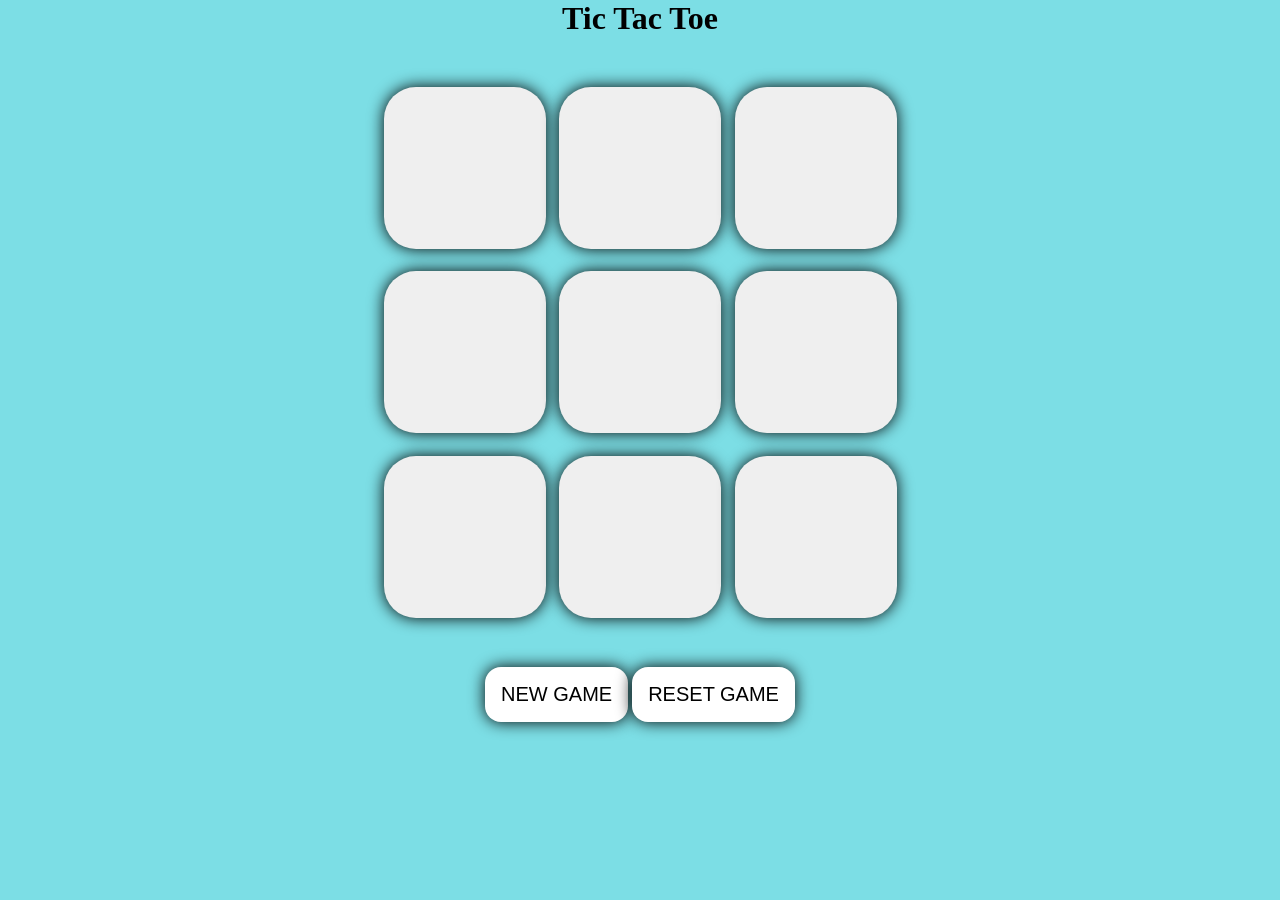
<file: Tic Tac Toe.html>
<!DOCTYPE html>
<html lang="en">
<head>
    <meta charset="UTF-8">
    <meta name="viewport" content="width=device-width, initial-scale=1.0">
    <style>
        * {
    margin: 0;
    padding: 0;
  }

  body {
    background-color: #7cdee5;
    text-align: center;
  }

  .container {
    height: 70vh;
    display: flex;
    justify-content: center;
    align-items: center;
  }

  .game {
    height: 60vmin;
    width: 60vmin;
    display: flex;
    flex-wrap: wrap;
    justify-content: center;
    align-items: center;
    gap: 1.5vmin;
  }

  .box {
    height: 18vmin;
    width: 18vmin;
    border-radius: 2rem;
    border: none;
    box-shadow: 0 0 1rem rgba(0,0,0,1);
    font-size: 8vmin;
    color: rgb(0, 0, 0);
  }

  #reset-btn{
    padding: 1rem;
    font-size: 1.25rem;
    border: none;
    background-color: rgb(255, 255, 255);
    color: rgb(0, 0, 0);
    box-shadow: 0 0 1rem rgba(0,0,0,1);
    border-radius: 1rem;
  }

  #new-btn{
    padding: 1rem;
    font-size: 1.25rem;
    border: none;
    background-color: rgb(255, 255, 255);
    color: rgb(0, 0, 0);
    box-shadow: 0 0 1rem rgba(0,0,0,1);
    border-radius: 1rem;
  }

  #msg{
    color: white;
    font-size: 6vmin;
  }

  .msg-container {
    height: 10vmin;
  }

  .hide{
    display: none;
  }
    </style>
    <title>Tic Tac Toe</title>
</head>
<body>
    <div class="msg-container hide">
        <p id="msg">WINNER</p>
    </div>
    <main>
        <h1>Tic Tac Toe</h1>
        <div class="container">
            <div class="game">
                <button class="box"></button>
                <button class="box"></button>
                <button class="box"></button>
                <button class="box"></button>
                <button class="box"></button>
                <button class="box"></button>
                <button class="box"></button>
                <button class="box"></button>
                <button class="box"></button>
            </div>
        </div>
        <button id="new-btn">NEW GAME</button>
        <button id="reset-btn">RESET GAME</button>
    </main>
    <script>
        let boxes = document.querySelectorAll(".box");
let resetBtn = document.querySelector("#reset-btn");
let newGameBtn = document.querySelector("#new-btn");
let msgContainer = document.querySelector(".msg-container");
let msg = document.querySelector("#msg");

let turnO = true; //playerX, playerO
let count = 0; //To Track Draw

const winPatterns = [
  [0, 1, 2],
  [0, 3, 6],
  [0, 4, 8],
  [1, 4, 7],
  [2, 5, 8],
  [2, 4, 6],
  [3, 4, 5],
  [6, 7, 8],
];

const resetGame = () => {
  turnO = true;
  count = 0;
  enableBoxes();
  msgContainer.classList.add("hide");
};

boxes.forEach((box) => {
  box.addEventListener("click", () => {
    if (turnO) {
      //playerO
      box.innerText = "O";
      turnO = false;
    } else {
      //playerX
      box.innerText = "X";
      turnO = true;
    }
    box.disabled = true;
    count++;

    let isWinner = checkWinner();

    if (count === 9 && !isWinner) {
      gameDraw();
    }
  });
});

const gameDraw = () => {
  msg.innerText = `Game was a Draw.`;
  msgContainer.classList.remove("hide");
  disableBoxes();
};

const disableBoxes = () => {
  for (let box of boxes) {
    box.disabled = true;
  }
};

const enableBoxes = () => {
  for (let box of boxes) {
    box.disabled = false;
    box.innerText = "";
  }
};

const showWinner = (winner) => {
  msg.innerText = `Congratulations, Winner is ${winner}`;
  msgContainer.classList.remove("hide");
  disableBoxes();
};

const checkWinner = () => {
  for (let pattern of winPatterns) {
    let pos1Val = boxes[pattern[0]].innerText;
    let pos2Val = boxes[pattern[1]].innerText;
    let pos3Val = boxes[pattern[2]].innerText;

    if (pos1Val != "" && pos2Val != "" && pos3Val != "") {
      if (pos1Val === pos2Val && pos2Val === pos3Val) {
        showWinner(pos1Val);
        return true;
      }
    }
  }
};

newGameBtn.addEventListener("click", resetGame);
resetBtn.addEventListener("click", resetGame);
    </script>
</body>
</html>
</file>
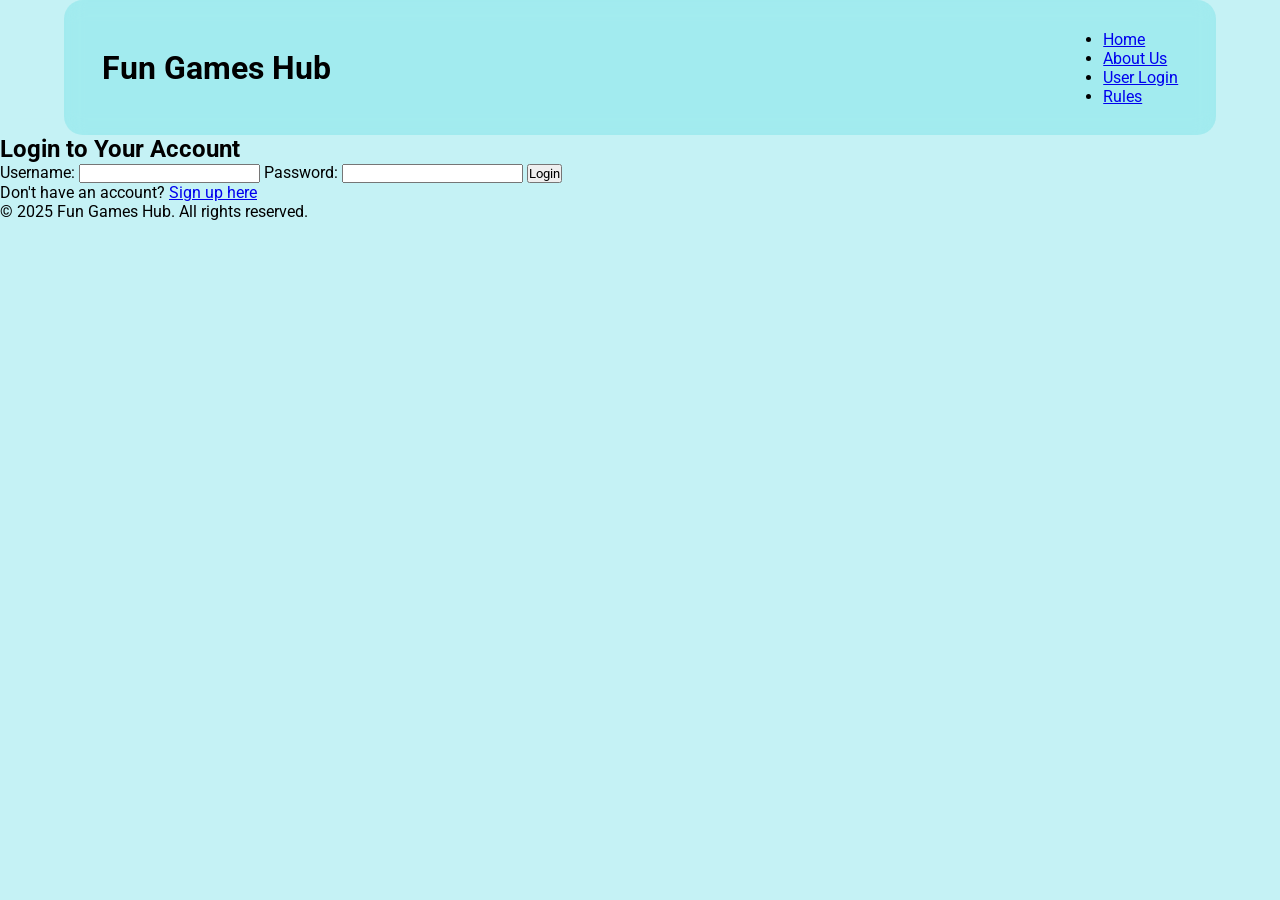
<file: userlogin.html>
<!DOCTYPE html>
<html lang="en">
<head>
    <meta charset="UTF-8">
    <meta name="viewport" content="width=device-width, initial-scale=1.0">
    <title>User Login - Fun Games Hub</title>
    <link rel="stylesheet" href="styles.css">
</head>
<body>
    <header>
        <div class="logo">
            <h1>Fun Games Hub</h1>
        </div>
        <nav>
            <ul>
                <li><a href="index.html">Home</a></li>
                <li><a href="about.html">About Us</a></li>
                <li><a href="signin.php">User Login</a></li>
                <li><a href="rules.html">Rules</a></li>
            </ul>
        </nav>
    </header>

    <main>
        <section class="login-section">
            <h2>Login to Your Account</h2>
            <form action="login.php" method="POST">
                <label for="username">Username:</label>
                <input type="text" id="username" name="username" required>
            
                <label for="password">Password:</label>
                <input type="password" id="password" name="password" required>
            
                <button type="submit">Login</button>
            </form>

            
            
            <p>Don't have an account? <a href="signup.html">Sign up here</a></p>
        </section>
    </main>

    <footer>
        <p>&copy; 2025 Fun Games Hub. All rights reserved.</p>
    </footer>
</body>
</html>
</file>
<file: styles2.css>
:root {
    --primary-color: #7cdee5;
    --secondary-color: #7cdee5;
    --black: #000000;
    --white: #ffffff;
    --gray: #efefef;
    --gray-2: #757575;

    --facebook-color: #4267B2;
    --google-color: #DB4437;
    --twitter-color: #1DA1F2;
    --insta-color: #E1306C;
}

@import url('https://fonts.googleapis.com/css2?family=Poppins:wght@200;300;400;500;600&display=swap');

* {
    font-family: 'Poppins', sans-serif;
    margin: 0;
    padding: 0;
    box-sizing: border-box;
}

html,
body {
    height: 100vh;
    overflow: hidden;
}

.container {
    position: relative;
    min-height: 100vh;
    overflow: hidden;
}

.row {
    display: flex;
    flex-wrap: wrap;
    height: 100vh;
}

.col {
    width: 50%;
}

.align-items-center {
    display: flex;
    align-items: center;
    justify-content: center;
    text-align: center;
}

.form-wrapper {
    width: 100%;
    max-width: 28rem;
}

.form {
    padding: 1rem;
    background-color: var(--white);
    border-radius: 1.5rem;
    width: 100%;
    box-shadow: rgba(0, 0, 0, 0.35) 0px 5px 15px;
    transform: scale(0);
    transition: .5s ease-in-out;
    transition-delay: 1s;
}

.input-group {
    position: relative;
    width: 100%;
    margin: 1rem 0;
}

.input-group i {
    position: absolute;
    top: 50%;
    left: 1rem;
    transform: translateY(-50%);
    font-size: 1.4rem;
    color: var(--gray-2);
}

.input-group input {
    width: 100%;
    padding: 1rem 3rem;
    font-size: 1rem;
    background-color: var(--gray);
    border-radius: .5rem;
    border: 0.125rem solid var(--white);
    outline: none;
}

.input-group input:focus {
    border: 0.125rem solid var(--primary-color);
}

.form button {
    cursor: pointer;
    width: 100%;
    padding: .6rem 0;
    border-radius: .5rem;
    border: none;
    background-color: var(--primary-color);
    color: var(--white);
    font-size: 1.2rem;
    outline: none;
}

.form p {
    margin: 1rem 0;
    font-size: .7rem;
}

.flex-col {
    flex-direction: column;
}

.social-list {
    margin: 2rem 0;
    padding: 1rem;
    border-radius: 1.5rem;
    width: 100%;
    box-shadow: rgba(0, 0, 0, 0.35) 0px 5px 15px;
    transform: scale(0);
    transition: .5s ease-in-out;
    transition-delay: 1.2s;
}

.social-list>div {
    color: var(--white);
    margin: 0 .5rem;
    padding: .7rem;
    cursor: pointer;
    border-radius: .5rem;
    cursor: pointer;
    transform: scale(0);
    transition: .5s ease-in-out;
}

.social-list>div:nth-child(1) {
    transition-delay: 1.4s;
}

.social-list>div:nth-child(2) {
    transition-delay: 1.6s;
}

.social-list>div:nth-child(3) {
    transition-delay: 1.8s;
}

.social-list>div:nth-child(4) {
    transition-delay: 2s;
}

.social-list>div>i {
    font-size: 1.5rem;
    transition: .4s ease-in-out;
}

.social-list>div:hover i {
    transform: scale(1.5);
}

.facebook-bg {
    background-color: var(--facebook-color);
}

.google-bg {
    background-color: var(--google-color);
}

.twitter-bg {
    background-color: var(--twitter-color);
}

.insta-bg {
    background-color: var(--insta-color);
}

.pointer {
    cursor: pointer;
}

.container.sign-in .form.sign-in,
.container.sign-in .social-list.sign-in,
.container.sign-in .social-list.sign-in>div,
.container.sign-up .form.sign-up,
.container.sign-up .social-list.sign-up,
.container.sign-up .social-list.sign-up>div {
    transform: scale(1);
}

.content-row {
    position: absolute;
    top: 0;
    left: 0;
    pointer-events: none;
    z-index: 6;
    width: 100%;
}

.text {
    margin: 4rem;
    color: var(--white);
}

.text h2 {
    font-size: 3.5rem;
    font-weight: 800;
    margin: 2rem 0;
    transition: 1s ease-in-out;
}

.text p {
    font-weight: 600;
    transition: 1s ease-in-out;
    transition-delay: .2s;
}

.img img {
    width: 30vw;
    transition: 1s ease-in-out;
    transition-delay: .4s;
}

.text.sign-in h2,
.text.sign-in p,
.img.sign-in img {
    transform: translateX(-250%);
}

.text.sign-up h2,
.text.sign-up p,
.img.sign-up img {
    transform: translateX(250%);
}

.container.sign-in .text.sign-in h2,
.container.sign-in .text.sign-in p,
.container.sign-in .img.sign-in img,
.container.sign-up .text.sign-up h2,
.container.sign-up .text.sign-up p,
.container.sign-up .img.sign-up img {
    transform: translateX(0);
}

/* BACKGROUND */

.container::before {
    content: "";
    position: absolute;
    top: 0;
    right: 0;
    height: 100vh;
    width: 300vw;
    transform: translate(35%, 0);
    background-image: linear-gradient(-45deg, var(--primary-color) 0%, var(--secondary-color) 100%);
    transition: 1s ease-in-out;
    z-index: 6;
    box-shadow: rgba(0, 0, 0, 0.35) 0px 5px 15px;
    border-bottom-right-radius: max(50vw, 50vh);
    border-top-left-radius: max(50vw, 50vh);
}

.container.sign-in::before {
    transform: translate(0, 0);
    right: 50%;
}

.container.sign-up::before {
    transform: translate(100%, 0);
    right: 50%;
}

/* RESPONSIVE */

@media only screen and (max-width: 425px) {

    .container::before,
    .container.sign-in::before,
    .container.sign-up::before {
        height: 100vh;
        border-bottom-right-radius: 0;
        border-top-left-radius: 0;
        z-index: 0;
        transform: none;
        right: 0;
    }

    /* .container.sign-in .col.sign-up {
        transform: translateY(100%);
    } */

    .container.sign-in .col.sign-in,
    .container.sign-up .col.sign-up {
        transform: translateY(0);
    }

    .content-row {
        align-items: flex-start !important;
    }

    .content-row .col {
        transform: translateY(0);
        background-color: unset;
    }

    .col {
        width: 100%;
        position: absolute;
        padding: 2rem;
        background-color: var(--white);
        border-top-left-radius: 2rem;
        border-top-right-radius: 2rem;
        transform: translateY(100%);
        transition: 1s ease-in-out;
    }

    .row {
        align-items: flex-end;
        justify-content: flex-end;
    }

    .form,
    .social-list {
        box-shadow: none;
        margin: 0;
        padding: 0;
    }

    .text {
        margin: 0;
    }

    .text p {
        display: none;
    }

    .text h2 {
        margin: .5rem;
        font-size: 2rem;
    }
}
</file>
<file: styles.css>
@import url('https://fonts.googleapis.com/css2?family=Poppins&family=Roboto&display=swap');
*{
    margin: 0;
    padding: 0;
    box-sizing: border-box;
    font-family: 'Roboto', sans-serif;
}
body{
    --body-bg-color: rgba(111, 224, 231, 40%);
    /* --nav-links-color: #222324; */
    --nav-links-color: #089AAB;
    --nav-btn-bg: #fff;
    --text-color: #302E28;
    --hero-bg-color : #01CEDB;
    --icons-color: #089AAB;
    --clr-color: #fff;

    width: 100%;
    height: 100vh;
    background-color: var(--body-bg-color);
    position: relative;

}
.curvy-bg{
    width: 480px;
    height: 70vh;
    background: url(../images/light-curvy-bg.svg);
    background-size: cover;
    background-position: center;
    position: absolute;
    left: 0;
    bottom: 0;
}

header{
    width: 90%;
    height: 15vh;
    margin: auto;
    padding: 1cm;
    display: flex;
    border-radius: 0.5cm;
    justify-content: space-between;
    align-items: center;
    
    background: rgba(111, 224, 231, 40%); /* Transparent white */
    backdrop-filter: blur(10px); /* Blur effect */
}
ul.nav-links{
    display: flex;
    list-style: none;
}
ul.nav-links li{
    width: 100px;
}
ul.nav-links li a{
    text-decoration: none;
    color: var(--nav-links-color);
}
#toggle{
    -webkit-appearance: none;
    appearance: none;
    width: 75px;
    height: 40px;
    background: #fff;
    border-radius: 20px;
    cursor: pointer;
    position: relative;
}
#toggle::after{
    content: '';
    position: absolute;
    height: 30px;
    width: 30px;
    background: #fbe260;
    top: 5px;
    left: 5px;
    border-radius: 50%;
}
#btn{
    width: 120px;
    padding: 14px;
    outline: none;
    border: none;
    background: var(--nav-btn-bg);
    border-radius: 8px;
}
#btn a{
    text-decoration: none;
    color: #089aab;
    font-weight: bold;
    font-size: 1.1rem;
}
/* our header ends here */
.content-wrapper{
    width: 93%;
    margin: 20px 0 0 auto;
    display: flex;
    justify-content: space-between;
    align-items: center;
    position: relative;
}
.content-desc{
    width: 530px;
}
.content-desc h3{
    color: #e04d2e;
    font-size: 2rem;
}
.content-desc h1{
    font-size: 2.5rem;
    color: var(--text-color);
    margin: 20px 0;
    position: relative;
    font-weight: 600;
}
.piggy{
    position: absolute;
    top: -50px;
    left: 230px;
    animation: piggy 10s ease-in-out 2s infinite;
}
@keyframes piggy {
    0%{
        transform: translateZ(15px);
    }
    40%{
        transform: translateY(10px);
    }
    80%{
        transform: translateY(-10px);
    }
    100%{
        transform: translateZ(-15px);
    }
}
.content-desc h1::after{
    content: '';
    width: 100%;
    height: 5px;
    background: #fbe260;
    position: absolute;
    left: 0;
    bottom: -20px;
    border: 10px;
}
#btn2{
    margin-top: 50px;
    width: 300px;
    height: 70px;
    outline: none;
    border: none;
    border-radius: 50px;
    display: flex;
    justify-content: space-between;
    align-items: center;
    position: relative;
    padding-left: 20px;
}
#btn2 a{
    text-decoration: none;
    color: #302e28;
    font-size: 1.1rem;
}
#btn2 span{
    width: 100px;
    height: 70px;
    background: #fbe260;
    position: absolute;
    top: 0;
    right: 0;
    border-radius: 50px;
    display: flex;
    justify-content: center;
    align-items: center;
}
.radio{
    width: 400px;
    margin-top: 25px;
}
.radio img{
    animation: piggy 10s ease-in-out 2s infinite;
}
.hero-image{
    width: 500px;
    height: 70vh;
    background: var(--hero-bg-color);
    border-radius: 0 0 0 1000px;
    position: relative;
}
.star{
    position: absolute;
    top: 20px;
    right: 50px;
    animation: star 10s ease-in-out 2s infinite;
}

@keyframes star {
    0%{
        transform: translateZ(15px);
    }
    40%{
        transform: translateY(10px);

    }
    80%{
        transform: rotate(180deg);
    }
    100%{
        transform: translateZ(-15px);
    }
    
}
.controller{
    width: 380px;
    height: auto;
    position: relative;
    top: 50px;
}
.hero-image::before{
    content: '';
    width: 220px;
    height: 220px;
    background: #fbe260;
    border-radius: 50%;
    position: absolute;
    top: 200px;
    left: -150px;
    animation: circle 10s ease-in-out 5s infinite;
    transition: all 5s linear;
}
.hero-image::after{
    content: '';
    width: 150px;
    height: 150px;
    background: #089AAB;
    border-radius: 50%;
    position: absolute;
    top: 280px;
    left: -220px;
    animation: circle 10s ease-in-out 5s infinite;
    transition: all 5s linear;
    opacity: 0.5;
}
@keyframes circle {
    0%{
        transform: scale(0.7);
    }
    50%{
        transform: scale(0.9);
    }
    100%{
        transform: scale(1.2);
    }
    
}
.social-icons{
    position: absolute;
    bottom: -50px;
    right: 60px;
}
.social-icons .fab{
    font-size: 1.rem;
    color: var(--icons-color);
    margin-right: 7px;
    padding: 10px;
    background: transparent;
    border: 1px solid var(--icons-color);
    border-radius: 50%;
}
.social-icons .fab:hover{
    background: var(--icons-color);
    color: var(--clr-color);
}
.cap-man{
    position: absolute;
    bottom: 0;
    right: 250px;
}
#swing-it{
    width: 100px;
    padding: 10px;
    outline: none;
    border: none;
    background: var(--hero-bg-color);
    border-radius: 5px;
    cursor: pointer;
    box-shadow: 4px 4px 5px #333;
}

/* dark mode section */

body.dark-theme{
    --body-bg-color: #302e28;
    /* --nav-links-color: #222324; */
    --nav-links-color: #fbe260;
    --nav-btn-bg: #fbe260;
    --text-color: #dfdfdf;
    --hero-bg-color : #fbe260;
    --icons-color: #fbe260;
    --clr-color: #302e30;
}
.dark-theme .curvy-bg{
    background: url(../images/black-curvy-bg.svg);

}
.dark-theme #toggle{
    background: #28c6d1;
}
.dark-theme #toggle::after{
    background: transparent;
    box-shadow: 10px 10px #fff;
    top: -4px;
    left: 30px;
}
.gamepad{
    animation: pad 5s linear;
}
@keyframes pad {
    0%{
        transform: translateY(10px);
    }
    20%{
        transform: translateY(-10px);
    }
    40%{
        transform: translateY(10px);
        transition: .3s linear;
    }
    60%{
        transform: rotate(15deg);
    }
    100%{
        transform: rotate(-15deg);
    }
}
</file>
